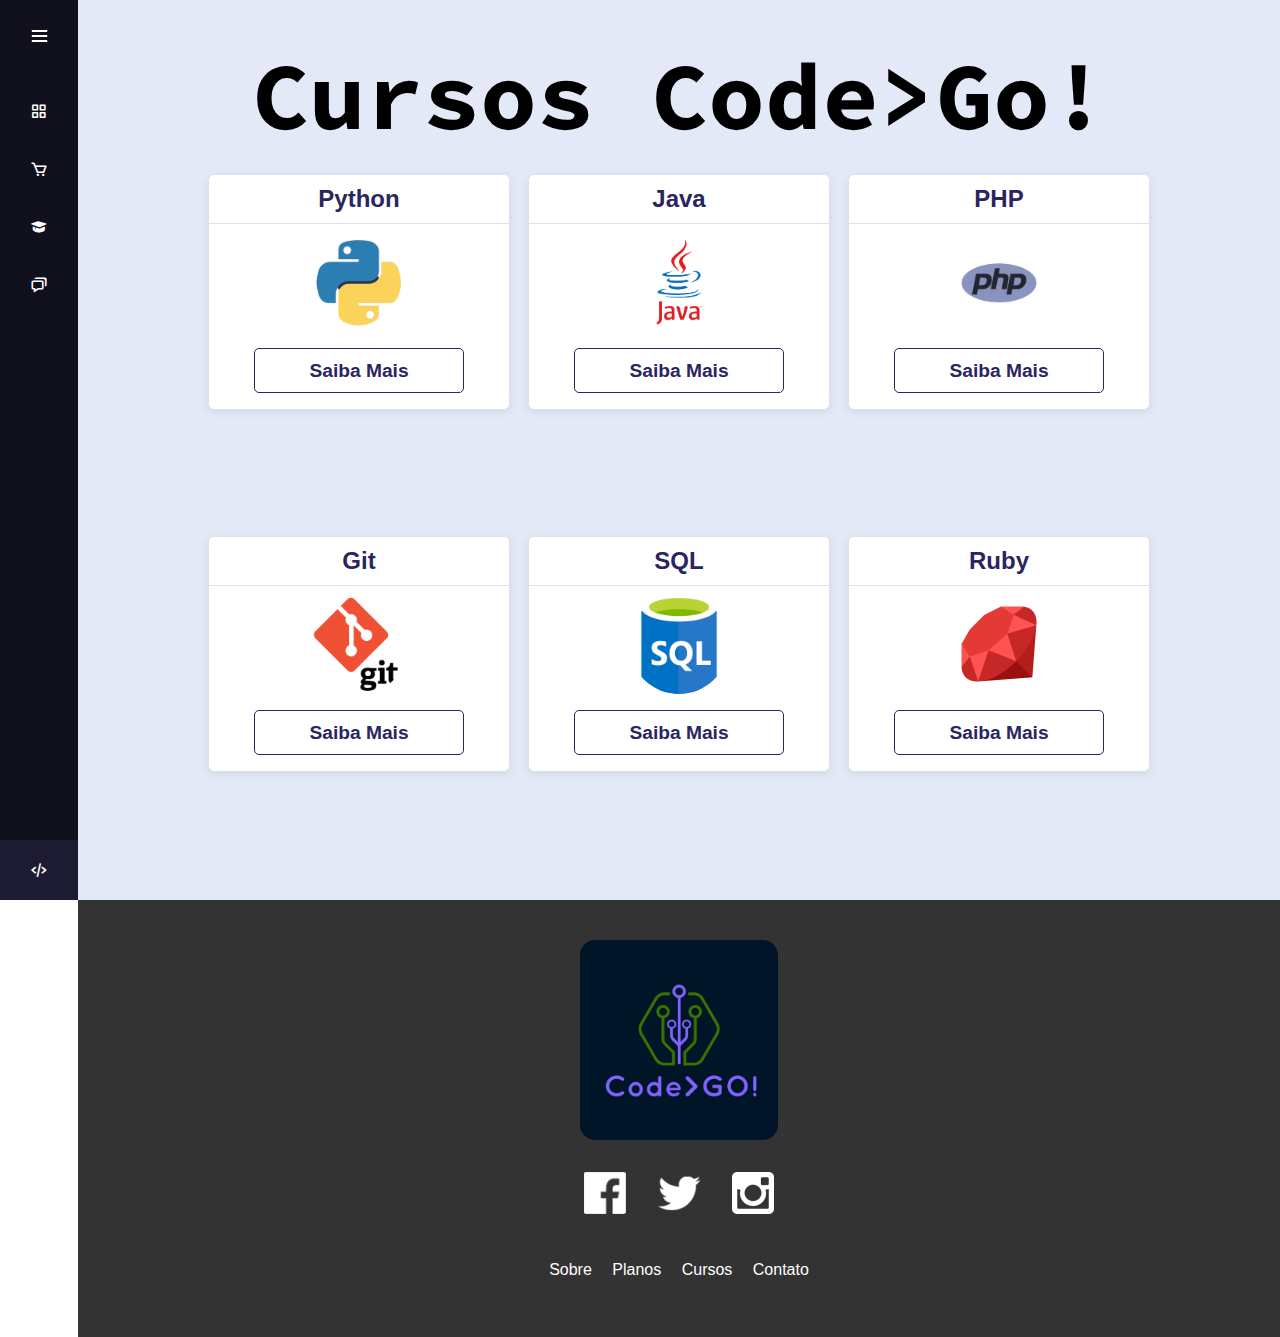
<file: cursos.html>
<!DOCTYPE html>
<html lang="en">

<head>
    <meta charset="UTF-8">
    <meta http-equiv="X-UA-Compatible" content="IE=edge">
    <meta name="viewport" content="width=device-width, initial-scale=1.0">
    <link href="./css/reset.css" rel="stylesheet">
    <link href="./css/vars.css" rel="stylesheet">
    <link href="./css/header.css" rel="stylesheet">
    <link href="./css/sobre.css" rel="stylesheet">
    <link href='https://unpkg.com/boxicons@2.0.7/css/boxicons.min.css' rel='stylesheet'>
    <link href="./css/planos.css" rel="stylesheet">
    <link href="css/rodape.css" rel="stylesheet">
    <link rel="shortcut icon" href="./img/favicon.ico">
    <link rel="preconnect" href="https://fonts.googleapis.com">
    <link rel="preconnect" href="https://fonts.gstatic.com" crossorigin>
    <link href="https://fonts.googleapis.com/css2?family=Anton&display=swap" rel="stylesheet">
    <style>@import url('https://fonts.googleapis.com/css2?family=Anton&family=Source+Code+Pro:wght@700&display=swap');</style>
    <title>Sobre - Code>Go!</title>
</head>

<body>
    <div class="sidebar">
        <div class="logo-details">
            <i class='bx bxs-terminal icon'></i>
            <div class="logo_name"><a href="landing.html">Code>Go!</a></div>
            <i class='bx bx-menu' id="btn"></i>
        </div>
        <ul class="nav-list">
            <li>
                <a href="sobre.html">
                    <i class='bx bx-grid-alt'></i>
                    <span class="links_name">Sobre</span>
                </a>
                <span class="tooltip">Sobre</span>
            </li>
            <li>
                <a href="planos.html">
                    <i class='bx bx-cart'></i>
                    <span class="links_name">Planos</span>
                </a>
                <span class="tooltip">Planos</span>
            </li>
            <li>
                <a href="cursos.html">
                    <i class='bx bxs-graduation'></i>
                    <span class="links_name">Cursos</span>
                </a>
                <span class="tooltip">Cursos</span>
            </li>

            <li>
                <a href="./Visao/contato.php">
                    <i class='bx bx-chat'></i>
                    <span class="links_name">Contato</span>
                </a>
                <span class="tooltip">Contato</span>
            </li>
            <li>

            <li class="profile">
                <div class="profile-details">
                    <div class="name_job">
                        <div class="name">Code>Go!</div>
                        <div class="job">Cursos de Tecnologia</div>
                    </div>
                    <i class='bx bx-code-alt' id="log_out"></i>
                </div>
            </li>
        </ul>
    </div>
    <section class="home-section">
        <section class="planos container">
            <h1 class="conteudo__titulo">Cursos Code>Go!</h1>
            <br>
            <br>
            <ul class="planos__cartoes">
                <li class="cartao cartao--ultra">
                    <h3 class="cartao__titulo">Python</h3>
                    <div class="cartao__conteudo ">
                        <img src="img/python.png" class="foto_Laura">
                        <a href="https://www.python.org/"
                            class="cartao__botao cartao__botao--ultra botao" target="_blank">Saiba Mais</a>
                    </div>
                </li>
                <li class="cartao cartao--ultra">
                    <h3 class="cartao__titulo">Java</h3>
                    <div class="cartao__conteudo">
                        <img src="img/java.png" class="foto_Leo">
                        <a href="https://dev.java/"
                            class="cartao__botao cartao__botao--ultra botao" target="_blank">Saiba Mais</a>
                    </div>
                </li>
                <li class="cartao cartao--ultra">
                    <h3 class="cartao__titulo">PHP</h3>
                    <div class="cartao__conteudo">
                        <img src="img/php.png" class="foto_Tauany">
                        <a href="https://www.php.net/"
                            class="cartao__botao cartao__botao--ultra botao" target="_blank">Saiba Mais</a>
                    </div>
                </li>
            </ul>
        </section>
        <section class="planos container">
            <ul class="planos__cartoes">
                <li class="cartao cartao--ultra">
                    <h3 class="cartao__titulo">Git</h3>
                    <div class="cartao__conteudo ">
                        <img src="img/git.png" class="foto_Laura">
                        <a href="https://git-scm.com/"
                            class="cartao__botao cartao__botao--ultra botao" target="_blank">Saiba Mais</a>
                    </div>
                </li>
                <li class="cartao cartao--ultra">
                    <h3 class="cartao__titulo">SQL</h3>
                    <div class="cartao__conteudo">
                        <img src="img/sql.png" class="foto_Leo">
                        <a href="https://www.microsoft.com/pt-br/sql-server/sql-server-2019"
                            class="cartao__botao cartao__botao--ultra botao" target="_blank">Saiba Mais</a>
                    </div>
                </li>
                <li class="cartao cartao--ultra">
                    <h3 class="cartao__titulo">Ruby</h3>
                    <div class="cartao__conteudo">
                        <img src="img/ruby.png" class="foto_Tauany">
                        <a href="https://www.ruby-lang.org/pt/"
                            class="cartao__botao cartao__botao--ultra botao" target="_blank">Saiba Mais</a>
                    </div>
                </li>
            </ul>
        </section>
    </section>

    <script>
        let sidebar = document.querySelector(".sidebar");
        let closeBtn = document.querySelector("#btn");
        let searchBtn = document.querySelector(".bx-search");

        closeBtn.addEventListener("click", () => {
            sidebar.classList.toggle("open");
            menuBtnChange();
        });

        searchBtn.addEventListener("click", () => {
            sidebar.classList.toggle("open");
            menuBtnChange();
        });


        function menuBtnChange() {
            if (sidebar.classList.contains("open")) {
                closeBtn.classList.replace("bx-menu", "bx-menu-alt-right");
            } else {
                closeBtn.classList.replace("bx-menu-alt-right", "bx-menu");
            }
        }
    </script>

    <div class="home-section_f">
        <footer class="rodape">
            <img src="img/Screenshot_20210907-120233_Logo_Maker.jpg" alt="Logo da Apeperia" class="rodape__logo">
            <ul class="rodape__social">
                <li><a href="#" class="rodape__midia"><img src="img/facebook.png" alt="Ícone do Facebook"></a></li>
                <li><a href="#" class="rodape__midia"><img src="img/twitter.png" alt="Ícone do Twitter"></a></li>
                <li><a href="#" class="rodape__midia"><img src="img/instagram.png" alt="Ícone do Instagram"></a></li>
            </ul>
            <nav>
                <ul class="rodape__navegacao">
                    <li class="rodape__link"><a href="sobre.html">Sobre</a></li>
                    <li class="rodape__link"><a href="planos.html">Planos</a></li>
                    <li class="rodape__link"><a href="cursos.html">Cursos</a></li>
                    <li class="rodape__link"><a href="./Visao/contato.php">Contato</a></li>
                </ul>
            </nav>
        </footer>
    </div>
</body>

</html>
</file>
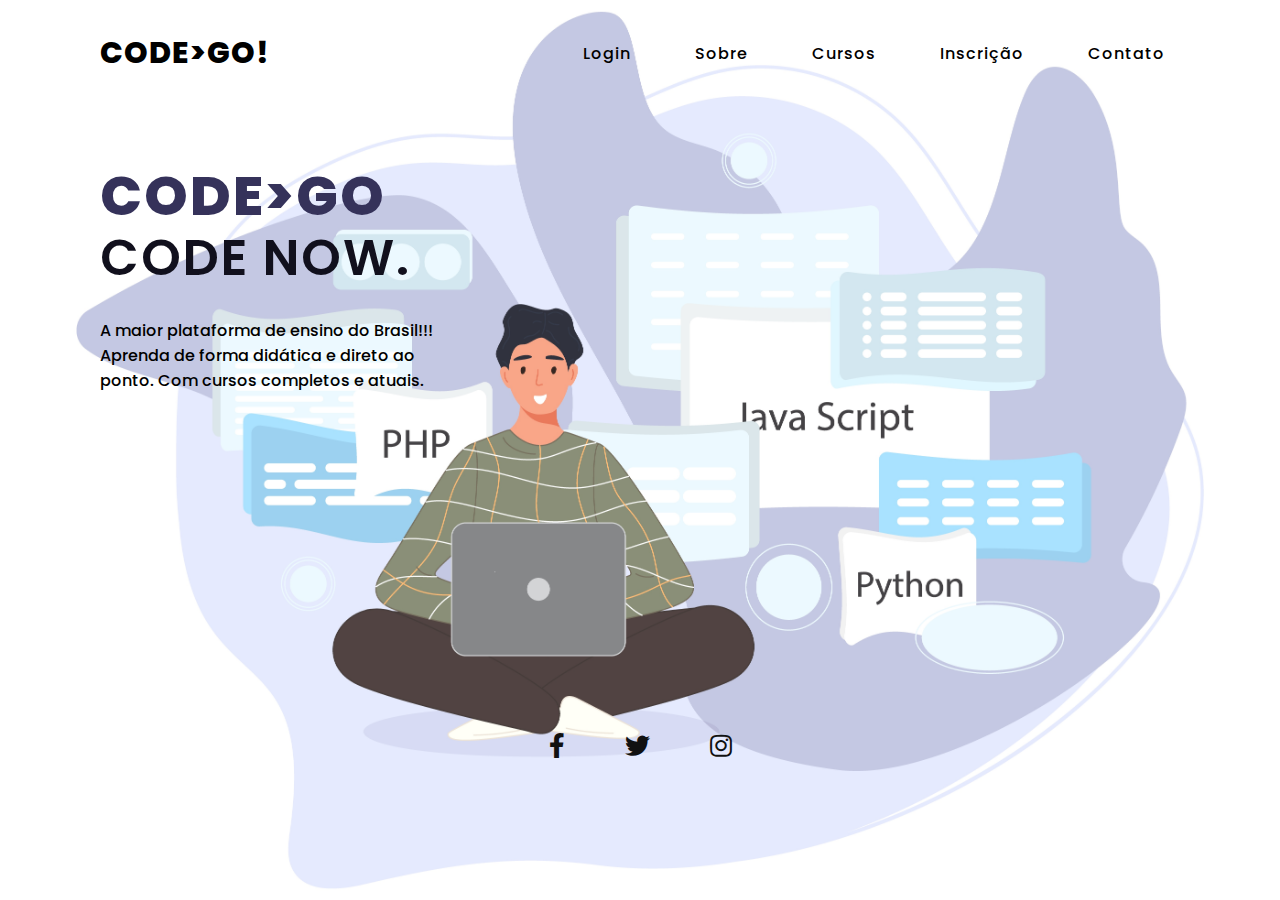
<file: landing.html>
<!DOCTYPE html>
<html lang="pt-br">

<head>
  <meta charset="UTF-8">
  <meta http-equiv="X-UA-Compatible" content="IE=edge">
  <meta name="viewport" content="width=device-width, initial-scale=1.0">
  <title>Code>Go! - Home</title>
  <link rel="stylesheet" href="./css/landing.css">
  <link rel="stylesheet" href="./img/background.jpg">
  <link rel="stylesheet" href="https://cdnjs.cloudflare.com/ajax/libs/font-awesome/5.14.0/css/all.min.css">
  <link rel="shortcut icon" href="./img/favicon.ico">
</head>

<body>
  <section>
    <header>
      <h2><a href='landing.html' class="logo">CODE>GO!</a></h2>
      <div class="navigation">
        <a href="Visao/login.php">Login</a>
        <a href="sobre.html">Sobre</a>
        <a href="cursos.html">Cursos</a>
        <a href="Visao/inscricao.php">Inscrição</a>
        <a href="./Visao/contato.php">Contato</a>
      </div>
    </header>
    <div class="content">
      <div class="info">
        <h2>Code>Go<br><span>Code Now.</span></h2>
        <p>A maior plataforma de ensino do Brasil!!!<br>
          Aprenda de forma didática e direto ao<br> 
          ponto. Com cursos completos e atuais.
        </p>
      </div>
    </div>
    <br>
    <br>
    <br>
    <br>

    <div class="media-icons">
      <a href="#"><i class="fab fa-facebook-f"></i></a>
      <a href="#"><i class="fab fa-twitter"></i></a>
      <a href="#"><i class="fab fa-instagram"></i></a>
    </div>
  </section>
</body>

</html>
</file>
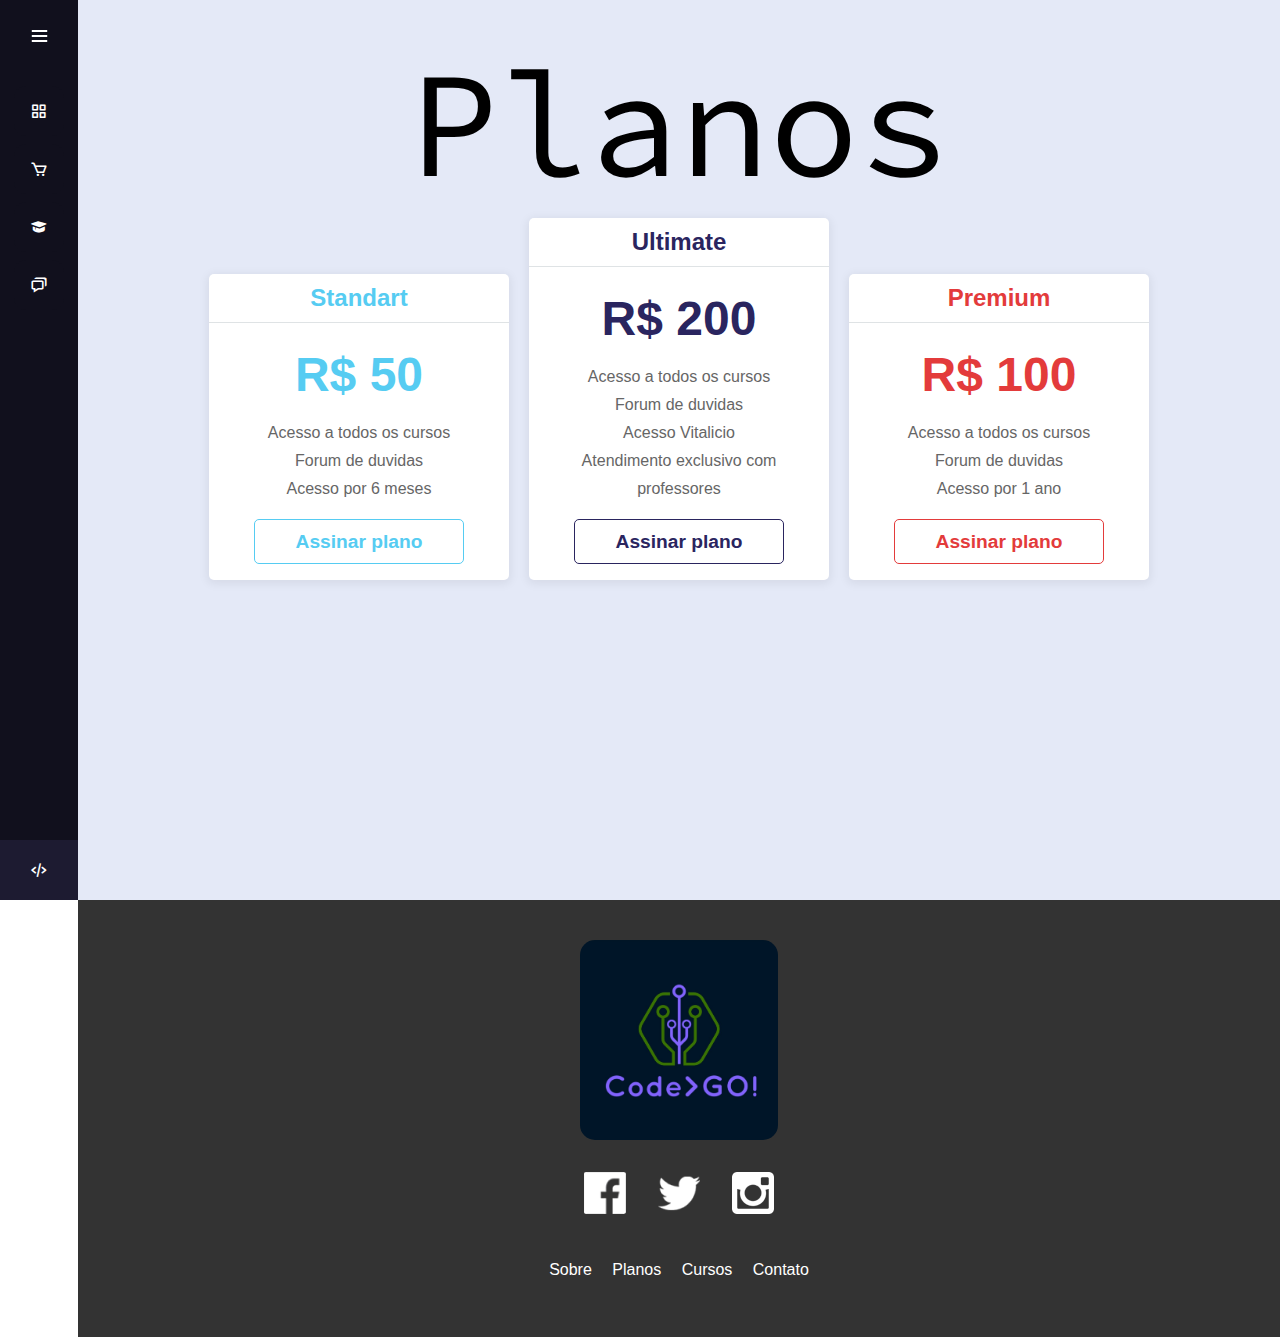
<file: planos.html>
<!DOCTYPE html>
<html lang="en">

<head>
    <meta charset="UTF-8">
    <meta http-equiv="X-UA-Compatible" content="IE=edge">
    <meta name="viewport" content="width=device-width, initial-scale=1.0">
    <link href="./css/reset.css" rel="stylesheet">
    <link href="./css/vars.css" rel="stylesheet">
    <link href="./css/header.css" rel="stylesheet">
    <link href='https://unpkg.com/boxicons@2.0.7/css/boxicons.min.css' rel='stylesheet'>
    <link href="./css/planos.css" rel="stylesheet">
    <link href="./css/rodape.css" rel="stylesheet">
    <link rel="shortcut icon" href="./img/favicon.ico">
    <style>@import url('https://fonts.googleapis.com/css2?family=Anton&family=Source+Code+Pro:wght@700&display=swap');</style>
    <title>Planos - Code>Go!</title>
</head>

<body>
    <div class="sidebar">
        <div class="logo-details">
            <i class='bx bxs-terminal icon'></i>
            <div class="logo_name"><a href="landing.html">Code>Go!</a></div>
            <i class='bx bx-menu' id="btn"></i>
        </div>
        <ul class="nav-list">
            <li>
                <a href="sobre.html">
                    <i class='bx bx-grid-alt'></i>
                    <span class="links_name">Sobre</span>
                </a>
                <span class="tooltip">Sobre</span>
            </li>
            <li>
                <a href="planos.html">
                    <i class='bx bx-cart'></i>
                    <span class="links_name">Planos</span>
                </a>
                <span class="tooltip">Planos</span>
            </li>
            <li>
                <a href="cursos.html">
                    <i class='bx bxs-graduation'></i>
                    <span class="links_name">Cursos</span>
                </a>
                <span class="tooltip">Cursos</span>
            </li>

            <li>
                <a href="./Visao/contato.php">
                    <i class='bx bx-chat'></i>
                    <span class="links_name">Contato</span>
                </a>
                <span class="tooltip">Contato</span>
            </li>
            <li>

            <li class="profile">
                <div class="profile-details">
                    <div class="name_job">
                        <div class="name">Code>Go!</div>
                        <div class="job">Cursos de Tecnologia</div>
                    </div>
                    <i class='bx bx-code-alt' id="log_out"></i>
                </div>
            </li>
        </ul>
    </div>
    <section class="home-section">
        <section class="planos container">
            <h2 class="planos__titulo">Planos</h2>
            <ul class="planos__cartoes">
                <li class="cartao cartao--start">
                    <h3 class="cartao__titulo">Standart</h3>
                    <article class="cartao__conteudo">
                        <p class="cartao__preco"><em>R$ 50</em></p>
                        <p class="cartao__texto">Acesso a todos os cursos</p>
                        <p class="cartao__texto">Forum de duvidas</p>
                        <p class="cartao__texto">Acesso por 6 meses</p>
                        <a href="Visao/inscricao.php" class="cartao__botao cartao__botao--start botao">Assinar plano</a>
                    </article>
                </li>
                <li class="cartao cartao--ultra">
                    <h3 class="cartao__titulo">Ultimate</h3>
                    <article class="cartao__conteudo">
                        <p class="cartao__preco"><em>R$ 200</em></p>
                        <p class="cartao__texto">Acesso a todos os cursos</p>
                        <p class="cartao__texto">Forum de duvidas</p>
                        <p class="cartao__texto">Acesso Vitalicio</p>
                        <p class="cartao__texto">Atendimento exclusivo com professores</p>
                        <a href="Visao/inscricao.php" class="cartao__botao cartao__botao--ultra botao">Assinar plano</a>
                    </article>
                </li>
                <li class="cartao cartao--mega">
                    <h3 class="cartao__titulo">Premium</h3>
                    <p class="cartao__preco"><em>R$ 100</em></p>
                    <article class="cartao__conteudo">
                        <p class="cartao__texto">Acesso a todos os cursos</p>
                        <p class="cartao__texto">Forum de duvidas</p>
                        <p class="cartao__texto">Acesso por 1 ano</p>
                        <a href="Visao/inscricao.php" class="cartao__botao cartao__botao--mega botao">Assinar plano</a>
                    </article>
                </li>
            </ul>
        </section>
    </section>

    <script>
        let sidebar = document.querySelector(".sidebar");
        let closeBtn = document.querySelector("#btn");
        let searchBtn = document.querySelector(".bx-search");

        closeBtn.addEventListener("click", () => {
            sidebar.classList.toggle("open");
            menuBtnChange();
        });

        searchBtn.addEventListener("click", () => {
            sidebar.classList.toggle("open");
            menuBtnChange();
        });


        function menuBtnChange() {
            if (sidebar.classList.contains("open")) {
                closeBtn.classList.replace("bx-menu", "bx-menu-alt-right");
            } else {
                closeBtn.classList.replace("bx-menu-alt-right", "bx-menu");
            }
        }
    </script>

    <div class="home-section_f">
        <footer class="rodape">
            <img src="img/Screenshot_20210907-120233_Logo_Maker.jpg" alt="Logo da Apeperia" class="rodape__logo">
            <ul class="rodape__social">
                <li><a href="#" class="rodape__midia"><img src="img/facebook.png" alt="Ícone do Facebook"></a></li>
                <li><a href="#" class="rodape__midia"><img src="img/twitter.png" alt="Ícone do Twitter"></a></li>
                <li><a href="#" class="rodape__midia"><img src="img/instagram.png" alt="Ícone do Instagram"></a></li>
            </ul>
            <nav>
                <ul class="rodape__navegacao">
                    <li class="rodape__link"><a href="sobre.html">Sobre</a></li>
                    <li class="rodape__link"><a href="planos.html">Planos</a></li>
                    <li class="rodape__link"><a href="cursos.html">Cursos</a></li>
                    <li class="rodape__link"><a href="./Visao/contato.php">Contato</a></li>
                </ul>
            </nav>
        </footer>
    </div>
</body>

</html>
</file>
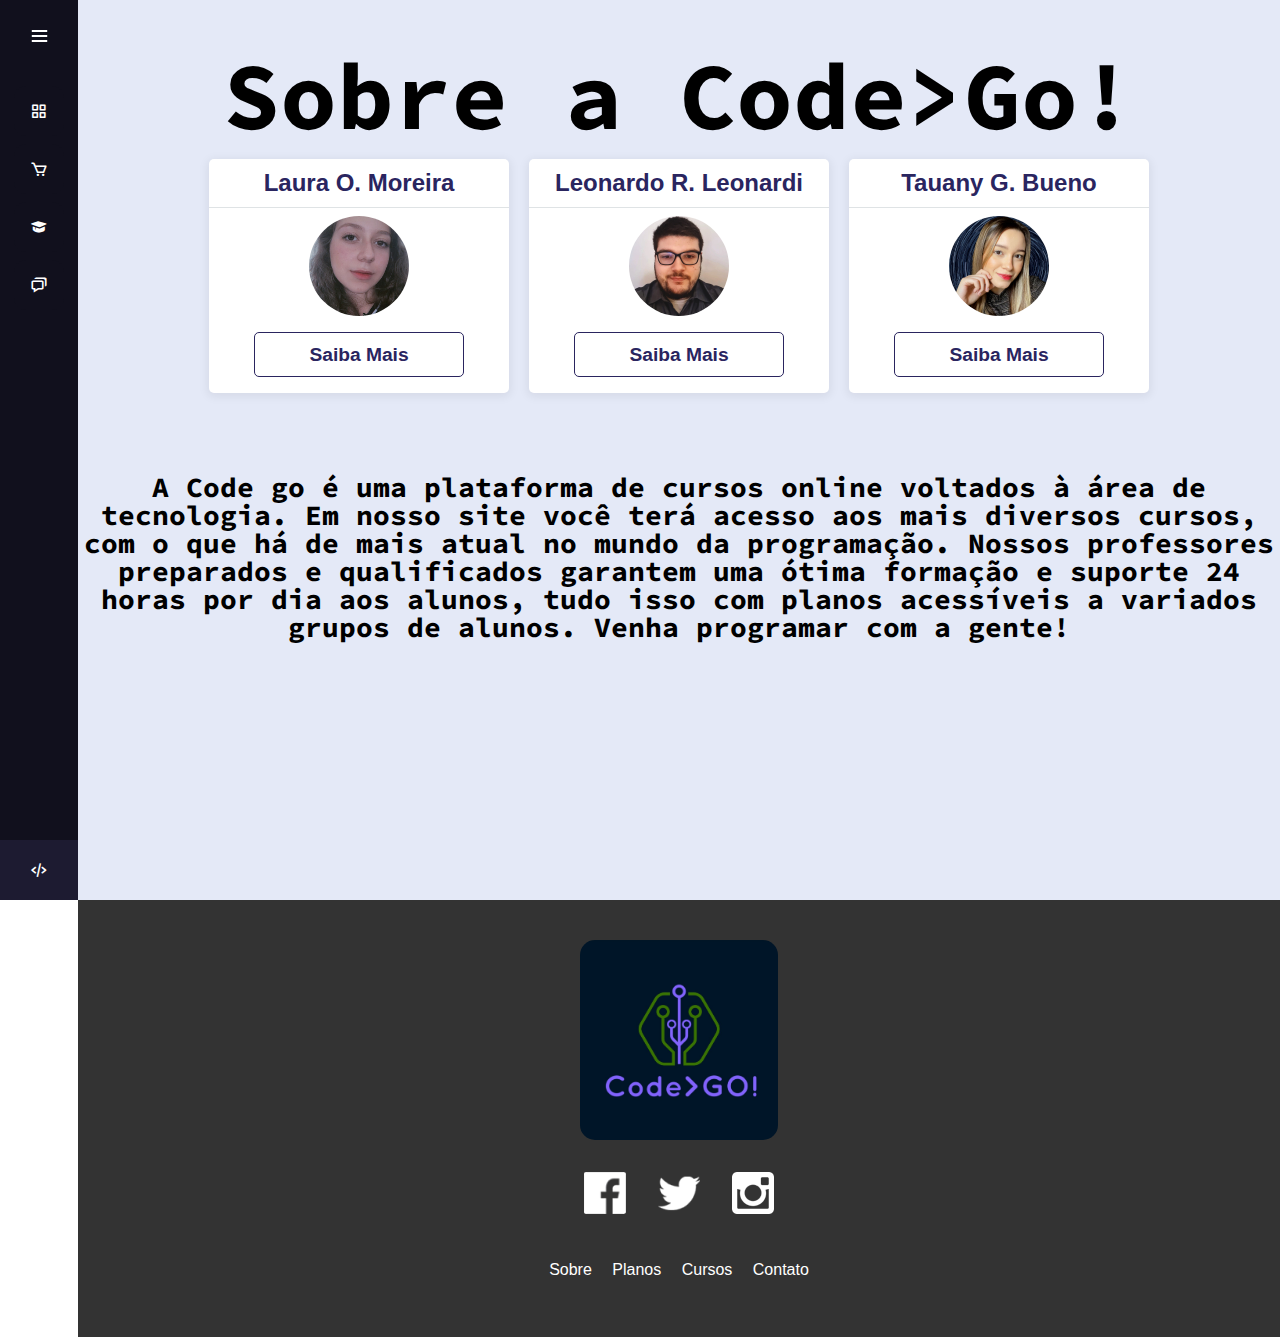
<file: sobre.html>
<!DOCTYPE html>
<html lang="en">

<head>
    <meta charset="UTF-8">
    <meta http-equiv="X-UA-Compatible" content="IE=edge">
    <meta name="viewport" content="width=device-width, initial-scale=1.0">
    <link href="./css/reset.css" rel="stylesheet">
    <link href="./css/vars.css" rel="stylesheet">
    <link href="./css/header.css" rel="stylesheet">
    <link href="./css/sobre.css" rel="stylesheet">
    <link href='https://unpkg.com/boxicons@2.0.7/css/boxicons.min.css' rel='stylesheet'>
    <link href="./css/planos.css" rel="stylesheet">
    <link href="./css/rodape.css" rel="stylesheet">
    <link rel="shortcut icon" href="./img/favicon.ico">
    <link rel="preconnect" href="https://fonts.googleapis.com">
    <link rel="preconnect" href="https://fonts.gstatic.com" crossorigin>
    <link href="https://fonts.googleapis.com/css2?family=Anton&display=swap" rel="stylesheet">
    <style>@import url('https://fonts.googleapis.com/css2?family=Anton&family=Source+Code+Pro:wght@300&display=swap');</style>
    <style>@import url('https://fonts.googleapis.com/css2?family=Anton&family=Source+Code+Pro:wght@700&display=swap');</style>
    <title>Sobre - Code>Go!</title>
</head>

<body>
    <div class="sidebar">
        <div class="logo-details">
            <i class='bx bxs-terminal icon'></i>
            <div class="logo_name"><a href="landing.html">Code>Go!</a></div>
            <i class='bx bx-menu' id="btn"></i>
        </div>
        <ul class="nav-list">
            <li>
                <a href="sobre.html">
                    <i class='bx bx-grid-alt'></i>
                    <span class="links_name">Sobre</span>
                </a>
                <span class="tooltip">Sobre</span>
            </li>
            <li>
                <a href="planos.html">
                    <i class='bx bx-cart'></i>
                    <span class="links_name">Planos</span>
                </a>
                <span class="tooltip">Planos</span>
            </li>
            <li>
                <a href="cursos.html">
                    <i class='bx bxs-graduation'></i>
                    <span class="links_name">Cursos</span>
                </a>
                <span class="tooltip">Cursos</span>
            </li>

            <li>
                <a href="./Visao/contato.php">
                    <i class='bx bx-chat'></i>
                    <span class="links_name">Contato</span>
                </a>
                <span class="tooltip">Contato</span>
            </li>
            <li>

            <li class="profile">
                <div class="profile-details">
                    <div class="name_job">
                        <div class="name">Code>Go!</div>
                        <div class="job">Cursos de Tecnologia</div>
                    </div>
                    <i class='bx bx-code-alt' id="log_out"></i>
                </div>
            </li>
        </ul>
    </div>
    <section class="home-section">
        <section class="planos container">
            <h1 class="conteudo__titulo">Sobre a Code>Go!</h1>
            <br>
            <ul class="planos__cartoes">
                <li class="cartao cartao--ultra">
                    <h3 class="cartao__titulo">Laura O. Moreira</h3>
                    <div class="cartao__conteudo ">
                        <img src="img/Foto_Laura.jpg" class="foto_Laura">
                        <a href="https://www.linkedin.com/in/laura-moreira-41063a1a4/"
                            class="cartao__botao cartao__botao--ultra botao" target="_blank">Saiba Mais</a>
                    </div>
                </li>
                <li class="cartao cartao--ultra">
                    <h3 class="cartao__titulo">Leonardo R. Leonardi</h3>
                    <div class="cartao__conteudo">
                        <img src="img/Foto_Leo.jpg" class="foto_Leo">
                        <a href="https://www.linkedin.com/in/leonardorleonardi/"
                            class="cartao__botao cartao__botao--ultra botao" target="_blank">Saiba Mais</a>
                    </div>
                </li>
                <li class="cartao cartao--ultra">
                    <h3 class="cartao__titulo">Tauany G. Bueno</h3>
                    <div class="cartao__conteudo">
                        <img src="img/Foto_Tauany.jpg" class="foto_Tauany">
                        <a href="https://www.linkedin.com/in/tauanybueno/"
                            class="cartao__botao cartao__botao--ultra botao" target="_blank">Saiba Mais</a>
                    </div>
                </li>
            </ul>
        </section>
        <div class="conteudo__texto">
            <p class="conteudo__texto">A Code go é uma plataforma de cursos online voltados à área de tecnologia. Em nosso site você terá acesso aos mais diversos cursos, com o que há de mais atual no mundo da programação. 
                Nossos professores preparados e qualificados garantem uma ótima formação e suporte 24 horas por dia aos alunos, tudo isso com planos acessíveis a variados grupos de alunos. 
                Venha programar com a gente!</p>
        </div>
    </section>

    <script>
        let sidebar = document.querySelector(".sidebar");
        let closeBtn = document.querySelector("#btn");
        let searchBtn = document.querySelector(".bx-search");

        closeBtn.addEventListener("click", () => {
            sidebar.classList.toggle("open");
            menuBtnChange();
        });

        searchBtn.addEventListener("click", () => {
            sidebar.classList.toggle("open");
            menuBtnChange();
        });


        function menuBtnChange() {
            if (sidebar.classList.contains("open")) {
                closeBtn.classList.replace("bx-menu", "bx-menu-alt-right");
            } else {
                closeBtn.classList.replace("bx-menu-alt-right", "bx-menu");
            }
        }
    </script>

    <div class="home-section_f">
        <footer class="rodape">
            <img src="img/Screenshot_20210907-120233_Logo_Maker.jpg" alt="Logo da Apeperia" class="rodape__logo">
            <ul class="rodape__social">
                <li><a href="#" class="rodape__midia"><img src="img/facebook.png" alt="Ícone do Facebook"></a></li>
                <li><a href="#" class="rodape__midia"><img src="img/twitter.png" alt="Ícone do Twitter"></a></li>
                <li><a href="#" class="rodape__midia"><img src="img/instagram.png" alt="Ícone do Instagram"></a></li>
            </ul>
            <nav>
                <ul class="rodape__navegacao">
                    <li class="rodape__link"><a href="sobre.html">Sobre</a></li>
                    <li class="rodape__link"><a href="planos.html">Planos</a></li>
                    <li class="rodape__link"><a href="cursos.html">Cursos</a></li>
                    <li class="rodape__link"><a href="./Visao/contato.php">Contato</a></li>
                </ul>
            </nav>
        </footer>
    </div>
</body>

</html>
</file>
<file: css/vars.css>
:root{
    --branco: #FFF;
    --azul-claro: #DFE3E5;
    --vermelho-forte: #B72E2E;
    --fundo-planos: #E4E9F7;
    --cinza-claro: #F7F4F4;
    --cinza-medio: #D9D9D9;
    --fonte-link: #0084FF;
    --fonte-cinza: #666;
    --borda-cabecalho-mobile: #103D4A;
    --bg-rodape: #333;
    --bg-chamada-mobile: #00161C;
    --planos-cartao-start: #56CCF2;
    --planos-cartao-ultra: #2a255f;
    --planos-cartao-mega: #E33B3B;
    --montserrat: 'Montserrat', sans-serif;
}

body{
    font-family: 'Open Sans', sans-serif;
}

.container{
    padding-right: 6%;
    padding-left: 6%;
}

.botao{
    text-align: center;
    display: block;
    width: 100%;
    max-width: 350px;
    box-sizing: border-box;
    padding: 1rem 2rem;
    border: 1px solid var(--branco);
    border-radius: 5px;
}

@media screen and (min-width: 1024px) {
    .container {
        padding-left: calc((100% - 940px)/2);
        padding-right: calc((100% - 940px)/2);
    }
}
</file>
<file: css/header.css>
@import url('https://fonts.googleapis.com/css2?family=Poppins:wght@200;300;400;500;600;700&display=swap');
*{
  margin: 0;
  padding: 0;
  box-sizing: border-box;
  font-family: "Poppins" , sans-serif;
}
.sidebar{
  position: fixed;
  left: 0;
  top: 0;
  height: 100%;
  width: 78px;
  background: #11101D;
  padding: 6px 14px;
  z-index: 99;
  transition: all 0.5s ease;
}
.sidebar.open{
  width: 250px;
}
.sidebar .logo-details{
  height: 60px;
  display: flex;
  align-items: center;
  position: relative;
}
.sidebar .logo-details .icon{
  opacity: 0;
  transition: all 0.5s ease;
}
.sidebar .logo-details .logo_name{
  color: #fff;
  font-size: 20px;
  font-weight: 600;
  opacity: 0;
  transition: all 0.5s ease;
}
.sidebar.open .logo-details .icon,
.sidebar.open .logo-details .logo_name{
  opacity: 1;
}
.sidebar .logo-details #btn{
  position: absolute;
  top: 50%;
  right: 0;
  transform: translateY(-50%);
  font-size: 22px;
  transition: all 0.4s ease;
  font-size: 23px;
  text-align: center;
  cursor: pointer;
  transition: all 0.5s ease;
}
.sidebar.open .logo-details #btn{
  text-align: right;
}
.sidebar i{
  color: white;
  height: 60px;
  min-width: 50px;
  font-size: 28px;
  text-align: center;
  line-height: 60px;
}
.sidebar .nav-list{
  margin-top: 20px;
  height: 100%;
}
.sidebar li{
  position: relative;
  margin: 8px 0;
  list-style: none;
}
.sidebar li .tooltip{
  position: absolute;
  top: -20px;
  left: calc(100% + 15px);
  z-index: 3;
  background: white;
  color: black;
  box-shadow: 0 5px 10px rgba(0, 0, 0, 0.3);
  padding: 6px 12px;
  border-radius: 4px;
  font-size: 15px;
  font-weight: 400;
  opacity: 0;
  white-space: nowrap;
  pointer-events: none;
  transition: 0s;
}
.sidebar li:hover .tooltip{
  opacity: 1;
  pointer-events: auto;
  transition: all 0.4s ease;
  top: 50%;
  transform: translateY(-50%);
}
.sidebar.open li .tooltip{
  display: none;
}
.sidebar input{
  font-size: 15px;
  color: #FFF;
  font-weight: 400;
  outline: none;
  height: 50px;
  width: 100%;
  width: 50px;
  border: none;
  border-radius: 12px;
  transition: all 0.5s ease;
  background: #1d1b31;
}
.sidebar.open input{
  padding: 0 20px 0 50px;
  width: 100%;
}
.sidebar .bx-search{
  position: absolute;
  top: 50%;
  left: 0;
  transform: translateY(-50%);
  font-size: 22px;
  background: #1d1b31;
  color: #FFF;
}
.sidebar.open .bx-search:hover{
  background: #1d1b31;
  color: #FFF;
}
.sidebar .bx-search:hover{
  background: #FFF;
  color: #11101d;
}
.sidebar li a{
  display: flex;
  height: 100%;
  width: 100%;
  border-radius: 12px;
  align-items: center;
  text-decoration: none;
  transition: all 0.4s ease;
  background: #11101D;
}
.sidebar li a:hover{
  background: #FFF;
}
.sidebar li a .links_name{
  color: white;
  font-size: 15px;
  font-weight: 400;
  white-space: nowrap;
  opacity: 0;
  pointer-events: none;
  transition: 0.4s;
}
.sidebar.open li a .links_name{
  opacity: 1;
  pointer-events: auto;
}
.sidebar li a:hover .links_name,
.sidebar li a:hover i{
  transition: all 0.5s ease;
  color: black;
}
.sidebar li i{
  height: 50px;
  line-height: 50px;
  font-size: 18px;
  border-radius: 12px;
}
.sidebar li.profile{
  position: fixed;
  height: 60px;
  width: 78px;
  left: 0;
  bottom: -8px;
  padding: 10px 14px;
  background: #1d1b31;
  transition: all 0.5s ease;
  overflow: hidden;
}
.sidebar.open li.profile{
  width: 250px;
}
.sidebar li .profile-details{
  display: flex;
  align-items: center;
  flex-wrap: nowrap;
}
.sidebar li img{
  height: 45px;
  width: 45px;
  object-fit: cover;
  border-radius: 6px;
  margin-right: 10px;
}
.sidebar li.profile .name,
.sidebar li.profile .job{
  font-size: 15px;
  font-weight: 400;
  color: #fff;
  white-space: nowrap;
}
.sidebar li.profile .job{
  font-size: 12px;
}
.sidebar .profile #log_out{
  position: absolute;
  top: 50%;
  right: 0;
  transform: translateY(-50%);
  background: #1d1b31;
  width: 100%;
  height: 60px;
  line-height: 60px;
  border-radius: 0px;
  transition: all 0.5s ease;
}
.sidebar.open .profile #log_out{
  width: 50px;
  background: none;
}
.home-section{
  position: relative;
  background: #E4E9F7;
  min-height: 100vh;
  top: 0;
  left: 78px;
  width: calc(100% - 78px);
  transition: all 0.5s ease;
  z-index: 2;
}
.sidebar.open ~ .home-section{
  left: 250px;
  width: calc(100% - 250px);
}
.home-section .text{
  display: inline-block;
  color: #11101d;
  font-size: 25px;
  font-weight: 500;
  margin: 18px
}
@media (max-width: 420px) {
  .sidebar li .tooltip{
    display: none;
  }
}
</file>
<file: css/sobre.css>
.titulo-principal{
    color: var(--cinza-escuro);
    font-weight: 700;
    font-size: 1.5rem;
    font-family: var(--montserrat);
    text-transform: uppercase;
    text-align: center;
    margin-bottom: 1.25rem;
}

.planos {
    background-color: var(--fundo-planos);
    padding-top: 3rem;
    padding-bottom: 3rem;
}

.planos__titulo {
    color: var(--cinza-escuro);
    font-weight: 700;
    font-size: 1.5rem;
    font-family: var(--montserrat);
    text-transform: uppercase;
    text-align: center;
    margin-bottom: 1.25rem;
}

.planos__cartoes {
    display: flex;
    flex-direction: column;
    align-items: center;
}

.cartao {
    display: flex;
    flex-direction: column;
    background-color: var(--branco);
    width: 100%;
    max-width: 300px;
    margin-bottom: 2rem;
    border-radius: 5px;
    box-shadow: 0 2px 10px 2px #00000010;
}

.cartao__titulo {
    font-weight: 700;
    font-size: 1.5rem;
    text-align: center;
    padding: .75rem 0;
    margin-bottom: .5rem;
    border-bottom: 1px solid var(--azul-claro);
}

.cartao__conteudo {
    padding: 0 15%;
}

.cartao__preco {
    font-weight: 700;
    font-size: 3rem;
    text-align: center;
    margin-top: 1.25rem;
    margin-bottom: 1.25rem;
}

.cartao__texto {
    color: var(--fonte-cinza);
    line-height: 28px;
    text-align: center;
}

.cartao__botao {
    font-size: 1.2rem;
    font-weight: 700;
    width: 100%;
    align-self: center;
    padding: .75rem 2rem;
    margin-top: 1rem;
    margin-bottom: 1rem;
}

.cartao--start {
    color: var(--planos-cartao-ultra);
}

.cartao--ultra {
    color: var(--planos-cartao-ultra);
}

.cartao--mega {
    color: var(--planos-cartao-ultra);
}

.cartao__botao--start {
    border-color: var(--planos-cartao-start);
}

.cartao__botao--ultra {
    border-color: var(--planos-cartao-ultra);
}

.cartao__botao--mega {
    border-color: var(--planos-cartao-mega);
}

.box{
    width: 300px;
    height: 300px;
    font-size: 16px;
    padding: 40px 40px;
    background: #1d1b31;
    box-shadow: 0 4px 8px 0 rgba(0, 0, 0, 0.2), 0 6px 20px 0 rgba(0, 0, 0, 0.19);
    border-radius: 48px;
}

.foto_Laura{
    height: auto; 
    width: auto; 
    max-width: 100px; 
    max-height: 100px;
    display: block;
    margin-left: auto;
    margin-right: auto;
    border-radius: 50px;
}

.foto_Leo{
    height: auto; 
    width: auto; 
    max-width: 100px; 
    max-height: 100px;
    display: block;
    margin-left: auto;
    margin-right: auto;
    border-radius: 50px;
}

.foto_Tauany{
    height: auto; 
    width: auto; 
    max-width: 100px; 
    max-height: 100px;
    display: block;
    margin-left: auto;
    margin-right: auto;
    border-radius: 50px;
}

.botao__mais{
    display: block;
    width: 70%;
    padding: 15px;
    background-color: #31a3ff;
    color: white;
    border: none;
    border-radius: 10px;
    font-size: 20px;
    font-weight: 600;
    opacity: 0.8;
    transition: .2s all;
    cursor: pointer;
    margin: auto;
}

.botao__mais:hover{
    opacity: 1;
}

.conteudo__titulo{
    color: black;
    font-size: 95px;
    font-family: 'Anton', sans-serif;
    font-family: 'Source Code Pro', monospace;
    position: relative;
    font-weight: bold;
    text-align: center;
}

.conteudo__texto{
    color: black;
    font-size: 28px;
    font-family: 'Anton', sans-serif;
    font-family: 'Source Code Pro', monospace;
    text-align: center;
    font-weight: bold;
}


@media screen and (min-width: 768px){
    .cartao{
        max-width: 400px;
    }
}

@media screen and (min-width: 1024px) {
    .planos__cartoes {
        flex-direction: row;
        justify-content: space-between;
        align-items: flex-end;
    }

    .cartao {
        max-width: 300px;
    }
}
</file>
<file: css/planos.css>
.planos {
    background-color: var(--fundo-planos);
    padding-top: 3rem;
    padding-bottom: 3rem;
}

.planos__titulo {
    color: black;
    text-align: center;
    margin-bottom: 1.25rem;
    font-size: 150px;
    font-family: 'Anton', sans-serif;
    font-family: 'Source Code Pro', monospace;
}

.planos__cartoes {
    display: flex;
    flex-direction: column;
    align-items: center;
}

.cartao {
    display: flex;
    flex-direction: column;

    background-color: var(--branco);

    width: 100%;
    max-width: 300px;

    margin-bottom: 2rem;

    border-radius: 5px;
    box-shadow: 0 2px 10px 2px #00000010;
}

.cartao__titulo {
    font-weight: 700;
    font-size: 1.5rem;
    text-align: center;

    padding: .75rem 0;

    margin-bottom: .5rem;

    border-bottom: 1px solid var(--azul-claro);
}

.cartao__conteudo {
    padding: 0 15%;
}

.cartao__preco {
    font-weight: 700;
    font-size: 3rem;
    text-align: center;

    margin-top: 1.25rem;
    margin-bottom: 1.25rem;
}

.cartao__texto {
    color: var(--fonte-cinza);
    line-height: 28px;
    text-align: center;
}

.cartao__botao {
    font-size: 1.2rem;
    font-weight: 700;

    width: 100%;

    align-self: center;

    padding: .75rem 2rem;

    margin-top: 1rem;
    margin-bottom: 1rem;
}

.cartao--start {
    color: var(--planos-cartao-start);
}

.cartao--ultra {
    color: var(--planos-cartao-ultra);
}

.cartao--mega {
    color: var(--planos-cartao-mega);
}

.cartao__botao--start {
    border-color: var(--planos-cartao-start);
}

.cartao__botao--ultra {
    border-color: var(--planos-cartao-ultra);
}

.cartao__botao--mega {
    border-color: var(--planos-cartao-mega);
}

@media screen and (min-width: 768px){
    .cartao{
        max-width: 400px;
    }
}

@media screen and (min-width: 1024px) {
    .planos__cartoes {
        flex-direction: row;
        justify-content: space-between;
        align-items: flex-end;
    }

    .cartao {
        max-width: 300px;
    }
}
</file>
<file: css/rodape.css>
.rodape {
    display: flex;
    flex-direction: column;
    align-items: center;
    background-color: var(--bg-rodape);
    padding-top: 2.5rem;
    padding-bottom: 2rem;
}

.rodape__social {
    display: flex;
}

.rodape__midia {
    display: block;
    align-items: center;
    width: 42px;
    height: 42px;
    margin: 2rem 1rem;
}

.rodape__navegacao {
    color: var(--branco);
    text-align: center;
    line-height: 3;
}


.rodape__link {
    display: inline-block;
    margin: 0 .5rem .7rem;
}

.rodape__logo{
    height: auto; 
    width: auto; 
    max-width: 200px; 
    max-height: 200px;
    display: inline-block;
    border-radius: 15px;
    align-items: center;
}

.home-section_f{
    position: relative;
    background: #E4E9F7;
    min-height: 20px;
    max-height: 20px;
    top: 0;
    left: 78px;
    width: calc(100% - 78px);
    transition: all 0.5s ease;
}
.sidebar.open ~ .home-section_f{
    left: 250px;
    width: calc(100% - 250px);
}
.home-section_f .text{
    display: inline-block;
    color: #11101d;
    font-size: 25px;
    font-weight: 500;
    margin: 18px;
}
</file>
<file: css/landing.css>
@import url('https://fonts.googleapis.com/css2?family=Poppins:wght@300;400;500;600;700;800;900&display=swap');

*{
  margin: 0;
  padding: 0;
  box-sizing: border-box;
  font-family: "Poppins", sans-serif;
}

section{
  position: relative;
  width: 100%;
  min-height: 100vh;
  display: flex;
  flex-direction: column;
  justify-content: flex-start;
  background-image: url(../img/fundo.jpg);
  background-size: cover;
  background-position: center;
  background-color: #E4E9F7;
}

header{
  position: relative;
  top: 0;
  width: 100%;
  padding: 30px 100px;
  display: flex;
  justify-content: space-between;
  align-items: center;
}

header .logo{
  position: relative;
  color: #000;
  font-size: 30px;
  text-decoration: none;
  text-transform: uppercase;
  font-weight: 800;
  letter-spacing: 1px;
}

header .navigation a{
  color: #000;
  text-decoration: none;
  font-weight: 500;
  letter-spacing: 1px;
  padding: 2px 15px;
  border-radius: 20px;
  transition: 0.3s;
  transition-property: background;
}

header .navigation a:not(:last-child){
  margin-right: 30px;
}

header .navigation a:hover{
  background: #fff;
}

.content{
  max-width: 650px;
  margin: 60px 100px;
}

.content .info h2{
  color: rgb(53, 50, 90);
  font-size: 55px;
  text-transform: uppercase;
  font-weight: 800;
  letter-spacing: 2px;
  line-height: 60px;
  margin-bottom: 30px;
}

.content .info h2 span{
  color: #11101d;
  font-size: 50px;
  font-weight: 600;
}

.content .info p{
  font-size: 16px;
  font-weight: 500;
  margin-bottom: 40px;
}

.content .info-btn{
  color: #fff;
  background: #226A80;
  text-decoration: none;
  text-transform: uppercase;
  font-weight: 500;
  letter-spacing: 2px;
  padding: 10px 20px;
  border-radius: 5px;
  transition: 0.3s;
  transition-property: background;
}

.content .info-btn:hover{
  background: #0C4F60;
}

.media-icons{
  display: flex;
  justify-content: center;
  align-items: center;
  margin: auto;
}

.media-icons a{
  position: relative;
  color: #111;
  font-size: 25px;
  transition: 0.3s;
  transition-property: transform;
}

.media-icons a:not(:last-child){
  margin-right: 60px;
}

.media-icons a:hover{
  transform: scale(1.5);
}

label{
  display: none;
}

#check{
  z-index: 3;
  display: none;
}

.credito a{
    font-size: x-small;
    color: gray ;
}
/* Responsive styles */

@media (max-width: 960px){
  header .navigation{
    display: none;
  }

  label{
    display: block;
    font-size: 25px;
    cursor: pointer;
    transition: 0.3s;
    transition-property: color;
  }

  label:hover{
    color: #fff;
  }

  label .close-btn{
    display: none;
  }

  #check:checked ~ header .navigation{
    z-index: 2;
    position: fixed;
    background: rgba(114, 223, 255, 0.9);
    top: 0;
    bottom: 0;
    left: 0;
    right: 0;
    display: flex;
    flex-direction: column;
    justify-content: center;
    align-items: center;
  }

  #check:checked ~ header .navigation a{
    font-weight: 700;
    margin-right: 0;
    margin-bottom: 50px;
    letter-spacing: 2px;
  }

  #check:checked ~ header label .menu-btn{
    display: none;
  }

  #check:checked ~ header label .close-btn{
    z-index: 2;
    display: block;
    position: fixed;
  }

  label .menu-btn{
    position: absolute;
  }

  header .logo{
    position: absolute;
    bottom: -6px;
  }

  .content .info h2{
    font-size: 45px;
    line-height: 50px;
  }

  .content .info h2 span{
    font-size: 40px;
    font-weight: 600;
  }

  .content .info p{
    font-size: 14px;
  }
}

@media (max-width: 560px){
  .content .info h2{
    font-size: 35px;
    line-height: 40px;
  }

  .content .info h2 span{
    font-size: 30px;
    font-weight: 600;
  }

  .content .info p{
    font-size: 14px;
  }
}
</file>
